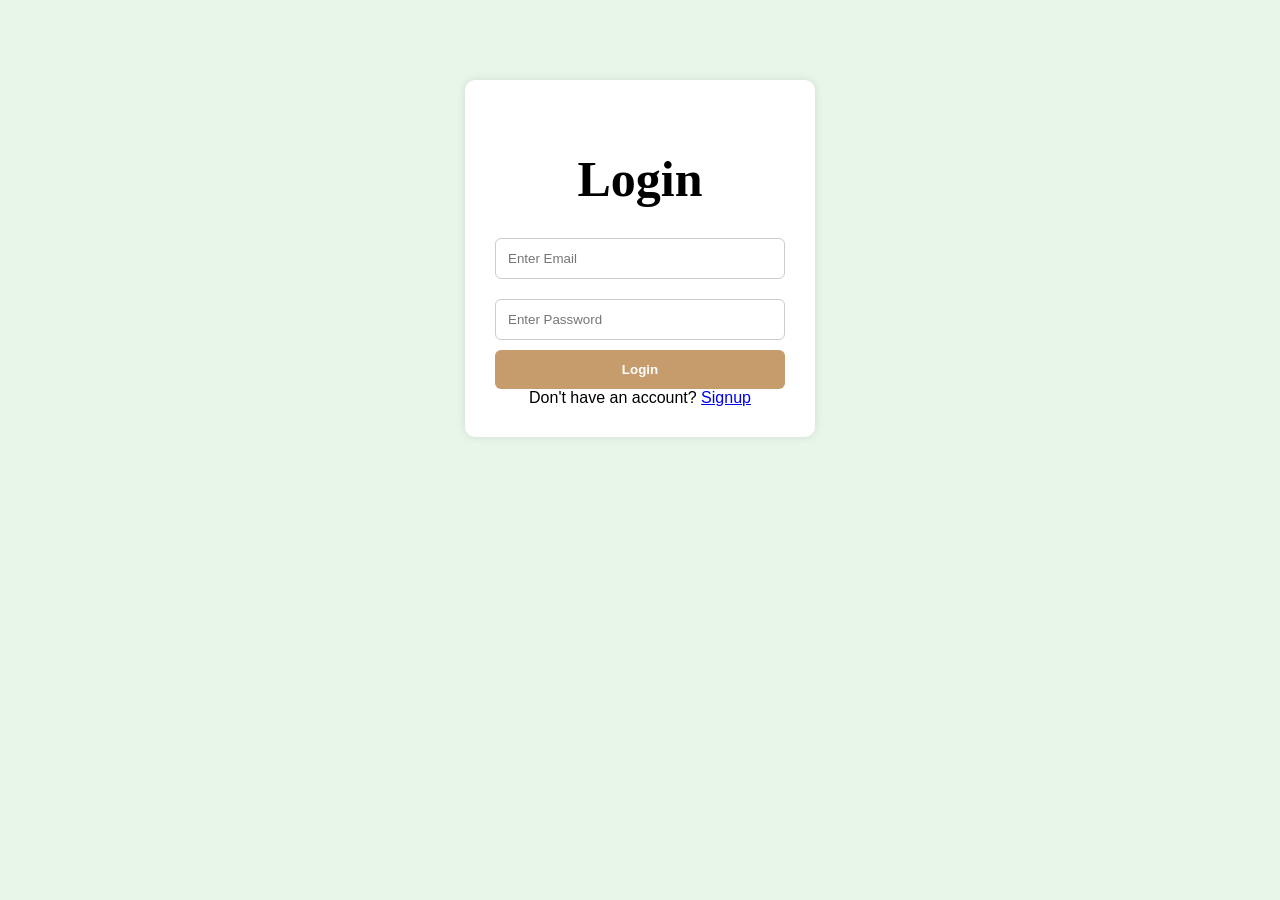
<file: index.html>
<!DOCTYPE html>
<html>

<head>

<title>Shopify Clone Store</title>

<meta charset="UTF-8">

<meta name="viewport" content="width=device-width, initial-scale=1.0">

<link rel="stylesheet" href="style.css">
<link href="https://fonts.googleapis.com/css2?family=Cinzel:wght@600&display=swap" rel="stylesheet">

</head>

<body>

<!-- Navbar -->

<div class="navbar">

<!-- <div class="logo">
Cartella
</div> -->
<div class="logo">

<a href="index.html">

<img src="ChatGPT Image Apr 18, 2026, 05_58_04 PM.png">
<div class="logo-text">
    CARTELAS
</div>
</a>

</div>

<div class="nav-links">

<a href="index.html">Home</a>

<a href="cart.html">
🛒 Cart (<span id="cart-count">0</span>)
</a>

<a href="login.html">Login</a>

<a href="#product-list">Featured Products</a>

<a href="#sales">Sales</a>

</div>

</div>

<!-- Hero Slider -->

<section class="hero">

<div class="hero-slider">

<div class="slide active"
style="background-image: url('https://images.unsplash.com/photo-1555529669-e69e7aa0ba9a');">
</div>

<!-- <div class="slide"
style="background-image: url('https://images.unsplash.com/photo-1523381294911-8d3cead13475');">
</div> -->

<!-- <div class="slide"
style="background-image: url('https://images.unsplash.com/photo-1490481651871-ab68de25d43d');">
</div> -->

<div class="slide"
style="background-image: url('https://i.pinimg.com/webp/1200x/08/08/e1/0808e1fb7ee460268f8e885c1af1fbba.webp');">
</div>
<div class="slide"
style="background-image: url('https://i.pinimg.com/1200x/ca/2f/48/ca2f48097be2db9df8c3341c83b44515.jpg');">
</div>


<div class="slide"
style="background-image: url('https://i.pinimg.com/736x/be/9f/9c/be9f9c139cc0d91e1cb3c1d1493eb3d5.jpg');">
</div>
<div class="slide"
style="background-image: url('https://i.pinimg.com/736x/8f/96/fd/8f96fd32c53b97c4d64edd22f6086d46.jpg');">
</div>
<div class="slide"
style="background-image: url('https://i.pinimg.com/webp/736x/9b/28/29/9b28296a013601a5c1c302b7d7cd2694.webp');">
</div>
<div class="slide"
style="background-image: url('https://i.pinimg.com/1200x/51/c0/97/51c0970709cf35d409e5c89a10a8ccd4.jpg');">
</div>

</div>

<div class="hero-content">

<h1>Welcome to  CartElas</h1>

<p>
Shop the best products at the best prices.
Quality products delivered to your door.
</p>

<a href="#product-list" class="shop-btn">
Shop Now
</a>

</div>

</section>
<!-- Categories -->

<section class="products">

<h1>Categories</h1>

<div class="product-grid">

<div class="product-card">

<img src="https://i.pinimg.com/1200x/43/c0/fb/43c0fb93eb1c81339c210e4e2424e954.jpg">

<h3>Modern Sofa</h3>

<p class="price">₹18,999</p>

<button class="add-btn">Add to Cart</button>

</div>

<div class="product-card">

<img src="https://images.unsplash.com/photo-1519710164239-da123dc03ef4">

<h3>Wooden Chair</h3>

<p class="price">₹3,499</p>

<button class="add-btn">Add to Cart</button>

</div>

<div class="product-card">

<img src="https://i.pinimg.com/736x/0d/4d/08/0d4d08435def2a2fb687d4961c626272.jpg">

<h3>DSLR Camera</h3>

<p class="price">₹42,999</p>

<button class="add-btn">Add to Cart</button>

</div>

<div class="product-card">

<img src="https://images.unsplash.com/photo-1523275335684-37898b6baf30">

<h3>Smart Watch</h3>

<p class="price">₹6,999</p>

<button class="add-btn">Add to Cart</button>

</div>

<div class="product-card">

<img src="https://i.pinimg.com/1200x/5f/d5/a5/5fd5a5da7bddd2e75e7fb6a48a14e2cb.jpg">

<h3>Casual T-Shirt</h3>

<p class="price">₹799</p>

<button class="add-btn">Add to Cart</button>

</div>

<div class="product-card">

<img src="https://i.pinimg.com/736x/ca/2f/48/ca2f48097be2db9df8c3341c83b44515.jpg">

<h3>Running Shoes</h3>

<p class="price">₹2,499</p>

<button class="add-btn">Add to Cart</button>

</div>

</div>

</section>

<!-- Special Sales -->

<!-- Featured Products -->

<section class="products">

<h2>Featured Products</h2>

<div class="product-grid" id="product-list">

</div>

</section>

<!-- Categories -->
<!-- 
<section class="products">

<h1>Categories</h1>

<div class="product-grid">

<div class="product-card">

<img src="https://i.pinimg.com/1200x/43/c0/fb/43c0fb93eb1c81339c210e4e2424e954.jpg">

<h3>Modern Sofa</h3>

<p class="price">₹18,999</p>

<button class="add-btn">Add to Cart</button>

</div>

<div class="product-card">

<img src="https://images.unsplash.com/photo-1519710164239-da123dc03ef4">

<h3>Wooden Chair</h3>

<p class="price">₹3,499</p>

<button class="add-btn">Add to Cart</button>

</div>

<div class="product-card">

<img src="https://i.pinimg.com/736x/0d/4d/08/0d4d08435def2a2fb687d4961c626272.jpg">

<h3>DSLR Camera</h3>

<p class="price">₹42,999</p>

<button class="add-btn">Add to Cart</button>

</div>

<div class="product-card">

<img src="https://images.unsplash.com/photo-1523275335684-37898b6baf30">

<h3>Smart Watch</h3>

<p class="price">₹6,999</p>

<button class="add-btn">Add to Cart</button>

</div>

<div class="product-card">

<img src="https://i.pinimg.com/1200x/5f/d5/a5/5fd5a5da7bddd2e75e7fb6a48a14e2cb.jpg">

<h3>Casual T-Shirt</h3>

<p class="price">₹799</p>

<button class="add-btn">Add to Cart</button>

</div>

<div class="product-card">

<img src="https://i.pinimg.com/736x/ca/2f/48/ca2f48097be2db9df8c3341c83b44515.jpg">

<h3>Running Shoes</h3>

<p class="price">₹2,499</p>

<button class="add-btn">Add to Cart</button>

</div>

</div>

</section> -->

<!-- Special Sales -->

<section class="products" id="sales">

<h2>🔥 Special Sales 🎁</h2>

<div class="sale-banner">

<!-- <img src="https://i.pinimg.com/736x/da/e5/d6/dae5d63c88efc781ddcfe8111ab99268.jpg"> -->
<img src="https://i.pinimg.com/1200x/8f/ce/3e/8fce3e6684d8251a23d2b0c1a055cd49.jpg">

<div class="sale-text">

</div>

</div>

</section>

<!-- Highest Selling -->

<section class="products">

<h2>💕 Highest Selling Products 🛒</h2>

<div class="top-banner">

<img src="https://i.pinimg.com/736x/16/2d/ce/162dcef27e055c61f05be8661c317808.jpg">

<div class="top-text">

<h3>Best Selling T-Shirts</h3>

<p>
Most popular product of this month is our stylish and comfortable T-shirt collection.👚
</p>

</div>

</div>

</section>

<script>

// Check login

let user = localStorage.getItem("loggedUser");

if(!user){

window.location.href = "login.html";

}

</script>

<script src="script.js"></script>

</body>

</html>
</file>
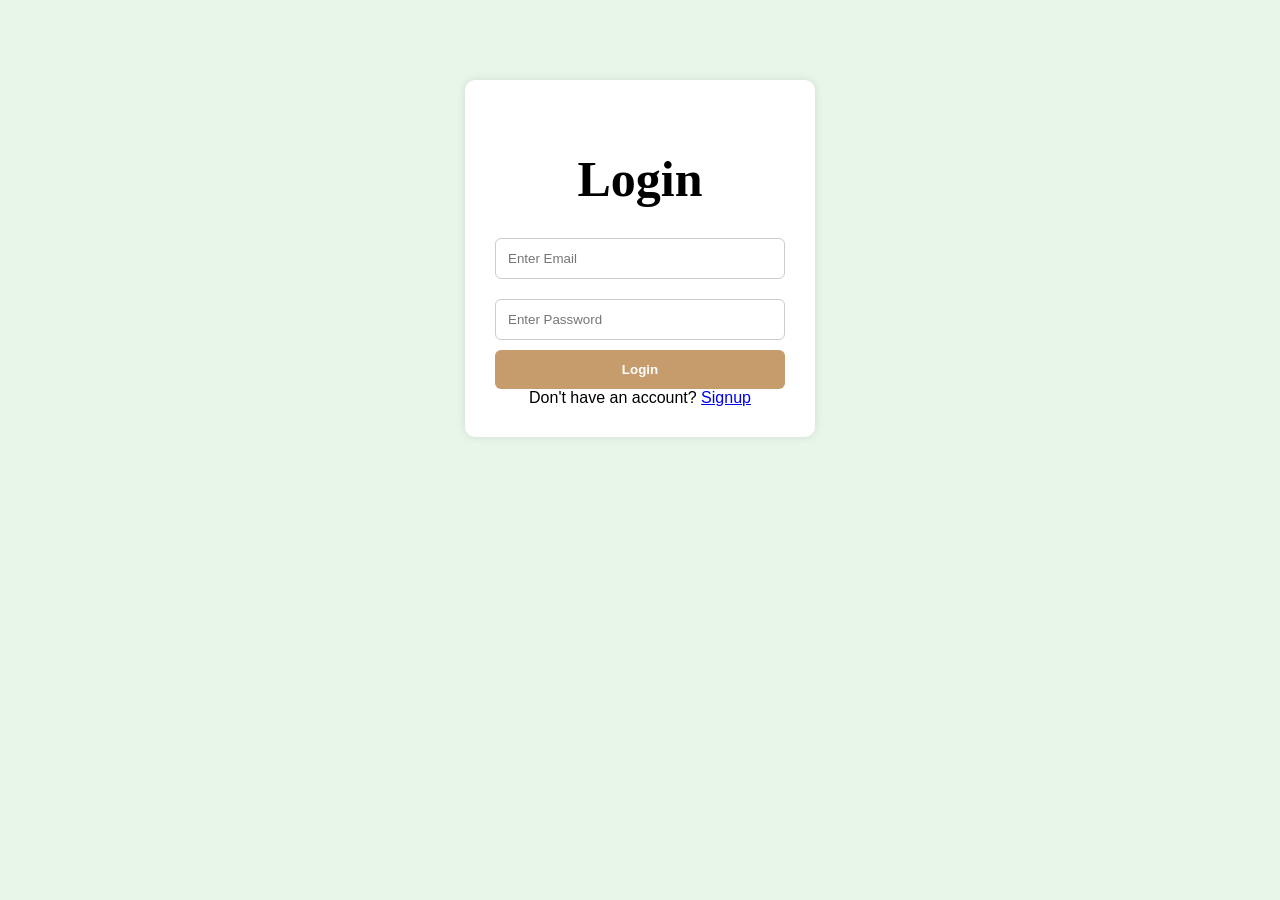
<file: admin-dashboard.html>
<!DOCTYPE html>
<html>

<head>

<title>Admin Dashboard</title>

<link rel="stylesheet" href="style.css">

</head>

<body>

<!-- Navbar -->

<div class="navbar">

<div class="logo">
Admin Dashboard
</div>

<div class="nav-links">

<a href="index.html">Home</a>

<a href="admin.html">Manage Products</a>

<a href="orders.html">View Orders</a>
<a href="about.html">About</a>

<a href="#" onclick="logout()">Logout</a>

</div>

</div>

<!-- Dashboard -->

<section class="dashboard">
    <!-- Recent Orders -->

<section class="recent-orders">

<h2>Recent Orders</h2>

<div id="recent-orders-list">

</div>

</section>

<h2>Store Overview</h2>

<div class="dashboard-cards">

<div class="dashboard-card">

<h3>Total Products</h3>

<p id="total-products">0</p>

</div>

<div class="dashboard-card">

<h3>Total Orders</h3>

<p id="total-orders">0</p>

</div>

<div class="dashboard-card">

<h3>Total Revenue</h3>

<p>₹ <span id="total-revenue">0</span></p>

</div>

</div>

<!-- Quick Actions -->

<div class="quick-actions">

<button onclick="goProducts()">

Manage Products

</button>

<button onclick="goOrders()">

View Orders

</button>

</div>

</section>

<script src="dashboard.js"></script>

</body>

</html>
</file>
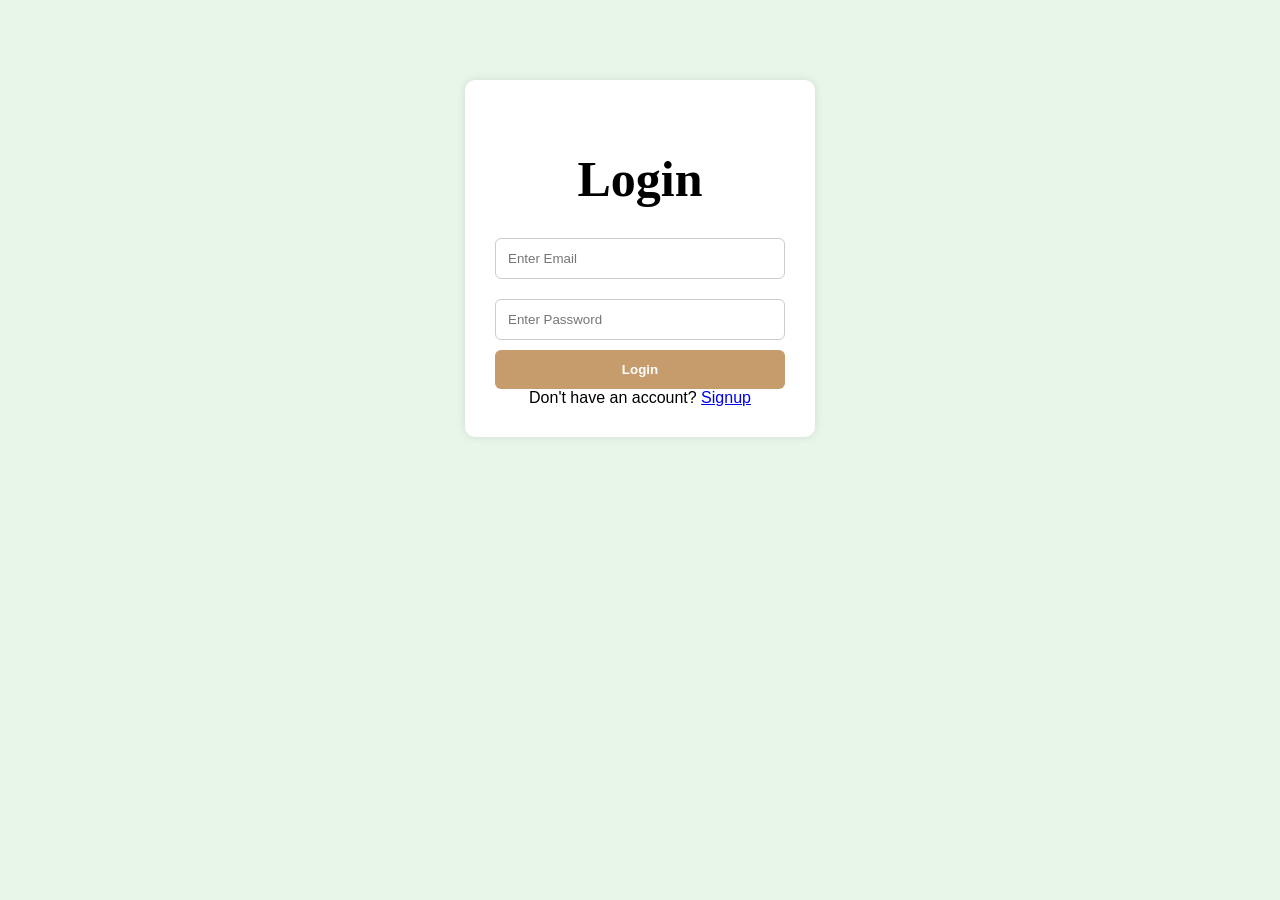
<file: admin.html>
<!DOCTYPE html>
<html>

<head>

<title>Admin Panel</title>

<link rel="stylesheet" href="style.css">

</head>

<body>

<!-- Navbar -->

<div class="navbar">

<div class="logo">
MyShop Admin
</div>

<div class="nav-links">

<a href="index.html">Home</a>

<a href="orders.html">Orders</a>

<a href="cart.html">
🛒 Cart (<span id="cart-count">0</span>)
</a>
<a href="about.html">About</a>

</div>

</div>

<!-- Admin Panel -->

<div class="admin-box">

<h2>Add Product</h2>

<input type="text" id="pname" placeholder="Product Name">

<input type="number" id="pprice" placeholder="Product Price">

<input type="text" id="pimage" placeholder="Product Image URL">

<button onclick="addProduct()">

Add Product

</button>

</div>

<!-- Product List -->

<section class="products">

<h2>All Products</h2>

<div id="admin-product-list" class="product-grid">

</div>

</section>

<script src="admin.js"></script>

</body>

</html>
</file>
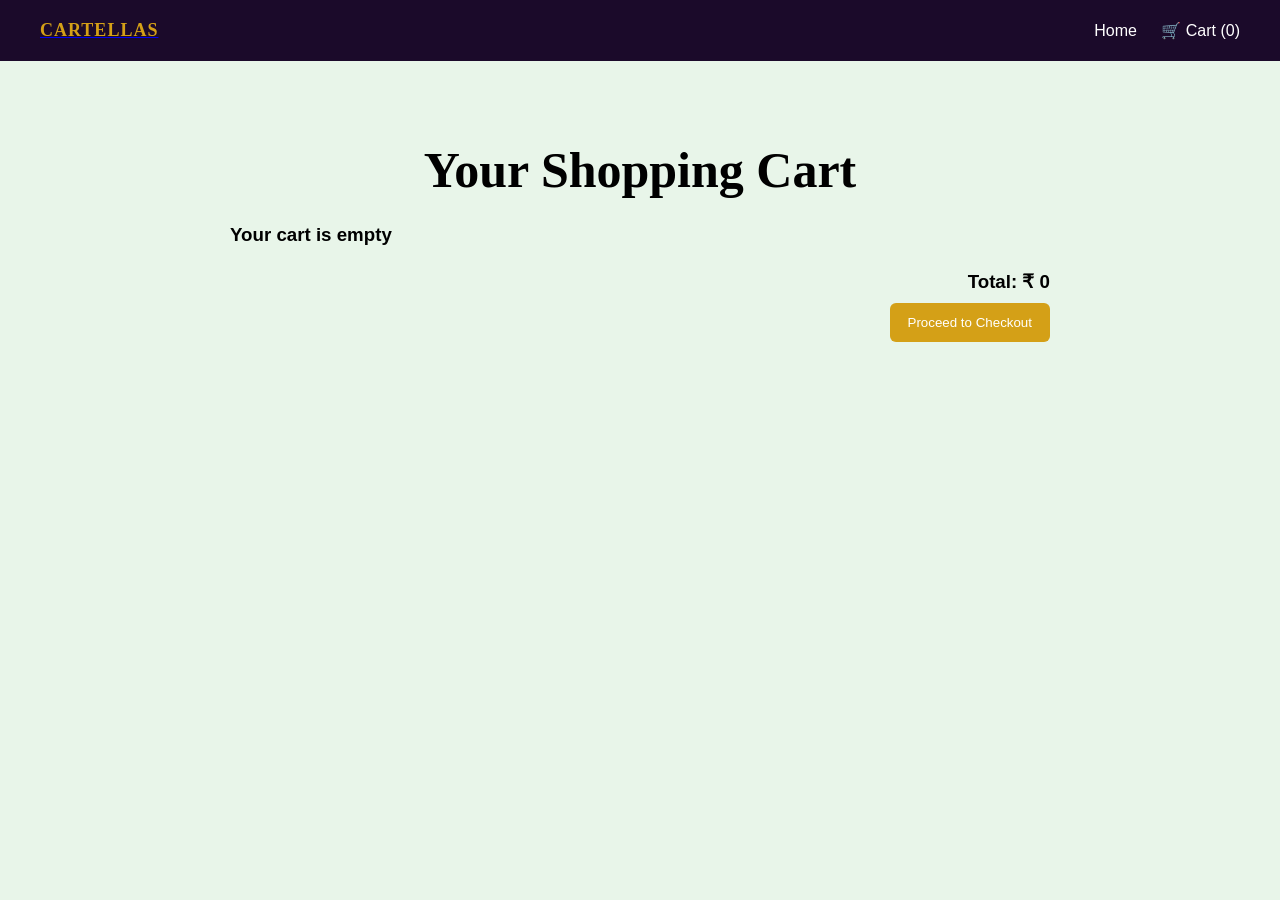
<file: cart.html>
<!DOCTYPE html>
<html>

<head>

<title>Your Cart - Cartellas</title>

<meta charset="UTF-8">

<meta name="viewport"
content="width=device-width, initial-scale=1.0">

<link rel="stylesheet" href="style.css">

</head>

<body>

<!-- Navbar -->

<div class="navbar">

<div class="logo">

<a href="index.html">

<h2>CARTELLAS</h2>

</a>

</div>

<div class="nav-links">

<a href="index.html">Home</a>

<a href="cart.html">
🛒 Cart (<span id="cart-count">0</span>)
</a>

</div>

</div>

<!-- Cart Section -->

<section class="cart-section">

<h2>Your Shopping Cart</h2>

<div id="cart-items"></div>

<div class="cart-summary">

<h3>
Total: ₹ <span id="cart-total">0</span>
</h3>

<button onclick="goToCheckout()">
Proceed to Checkout
</button>

</div>

</section>

<!-- Scripts -->

<script src="cart.js"></script>

</body>

</html>
</file>
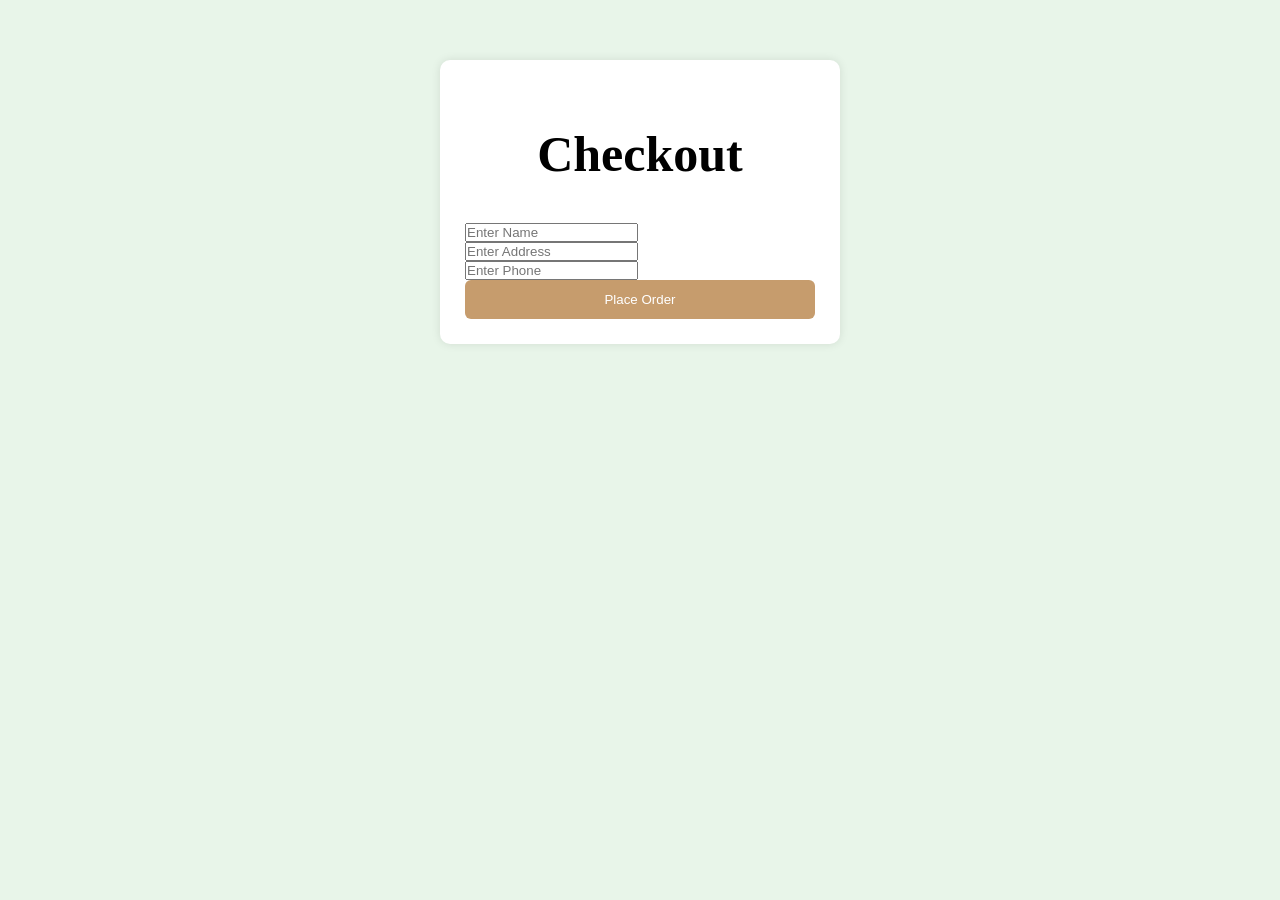
<file: checkout.html>
<!DOCTYPE html>
<html>

<head>

<title>Checkout</title>

<link rel="stylesheet" href="style.css">

</head>

<body>

<section class="checkout-box">

<h2>Checkout</h2>

<input
type="text"
id="name"
placeholder="Enter Name">

<input
type="text"
id="address"
placeholder="Enter Address">

<input
type="text"
id="phone"
placeholder="Enter Phone">

<button onclick="placeOrder()">
Place Order
</button>

</section>

<script src="checkout.js"></script>

</body>

</html>
</file>
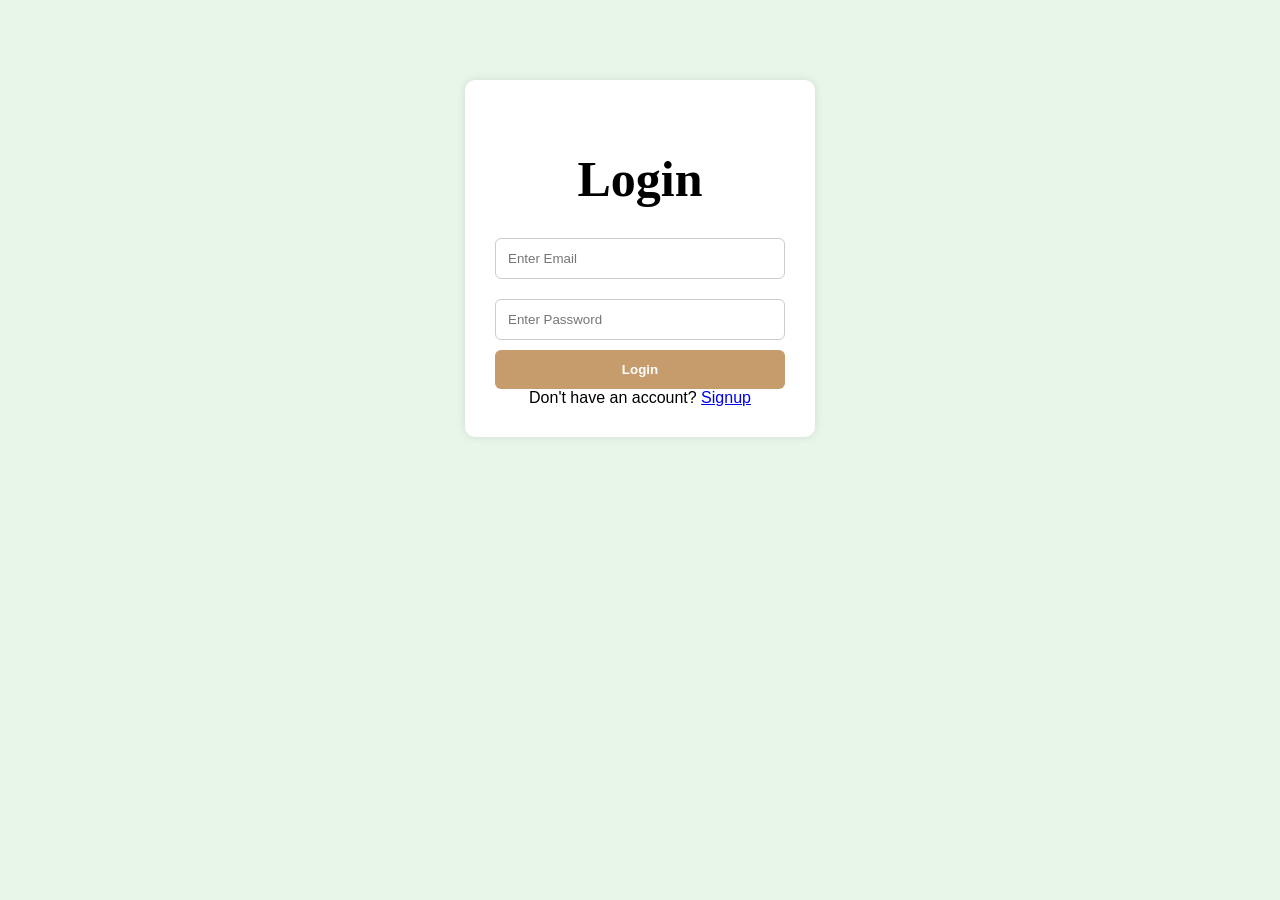
<file: login.html>
<!DOCTYPE html>
<html>

<head>

<title>Login - MyShop</title>

<link rel="stylesheet" href="style.css">

</head>

<body>

<div class="auth-box">

<h2>Login</h2>

<input type="email"
id="email"
placeholder="Enter Email">

<input type="password"
id="password"
placeholder="Enter Password">

<button onclick="login()">

Login

</button>

<p>
Don't have an account?
<a href="signup.html">
Signup
</a>
</p>

</div>

<script src="auth.js"></script>

</body>

</html>
</file>
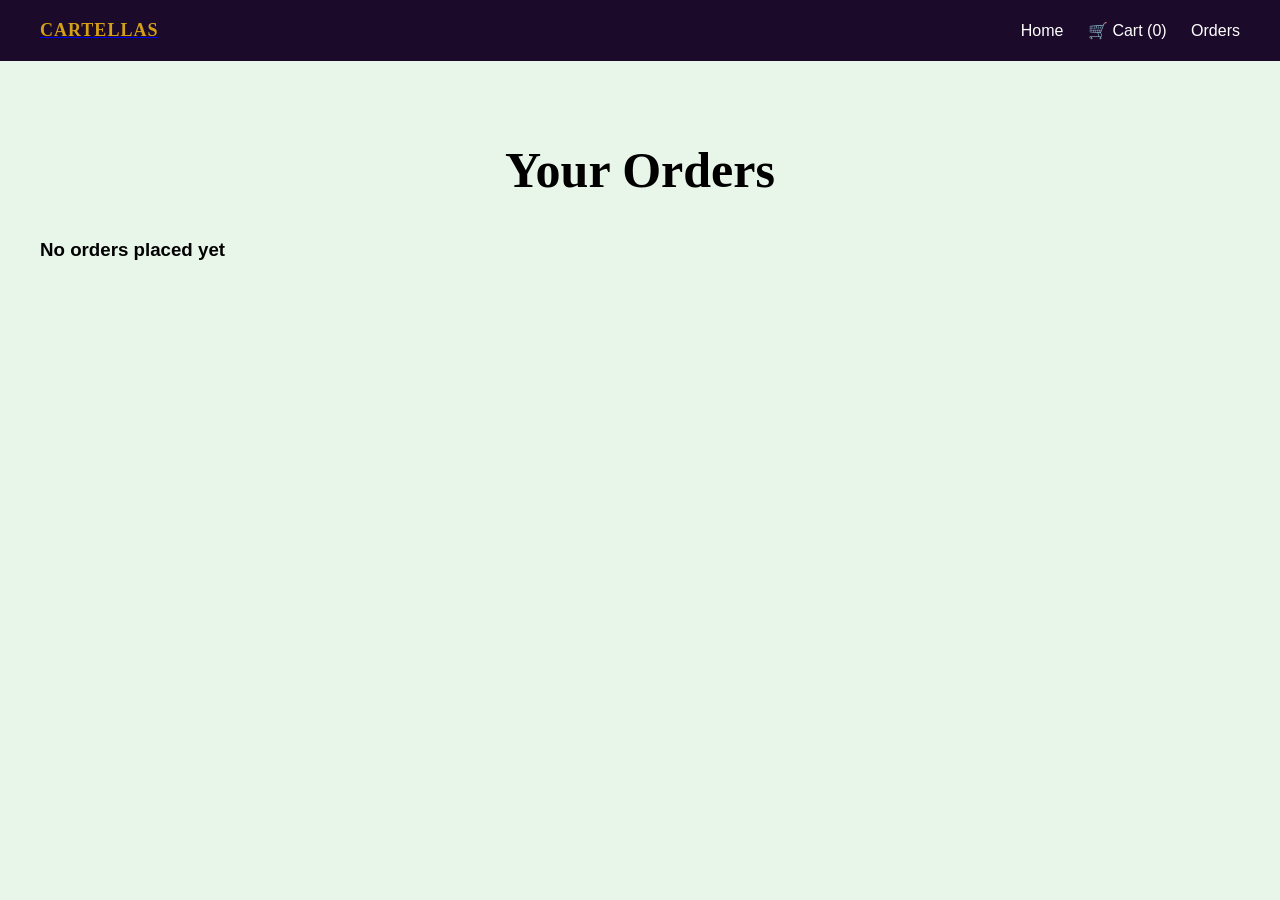
<file: orders.html>
<!-- <!DOCTYPE html>
<html>

<head>

<title>Orders</title>

<link rel="stylesheet" href="style.css">

</head>

<body>

<div class="navbar">

<div class="logo">
MyShop
</div>

<div class="nav-links">

<a href="index.html">Home</a>

<a href="cart.html">
🛒 Cart (<span id="cart-count">0</span>)
</a>



</div>

</div>

<section class="orders-box">

<h2>Your Orders</h2>

<div id="orders-list">

</div>

</section>

<script src="orders.js"></script>

</body>

</html> -->
<!DOCTYPE html>
<html>

<head>

<title>Your Orders - Cartellas</title>

<meta charset="UTF-8">

<meta name="viewport"
content="width=device-width, initial-scale=1.0">

<link rel="stylesheet" href="style.css">

</head>

<body>

<!-- Navbar -->

<div class="navbar">

<div class="logo">

<a href="index.html">

<h2>CARTELLAS</h2>

</a>

</div>

<div class="nav-links">

<a href="index.html">Home</a>

<a href="cart.html">
🛒 Cart (<span id="cart-count">0</span>)
</a>

<a href="orders.html">Orders</a>

</div>

</div>

<!-- Orders Section -->

<section class="orders-box">

<h2>Your Orders</h2>

<div id="orders-list">

</div>

</section>

<!-- Scripts -->

<script src="orders.js"></script>

</body>

</html>
</file>
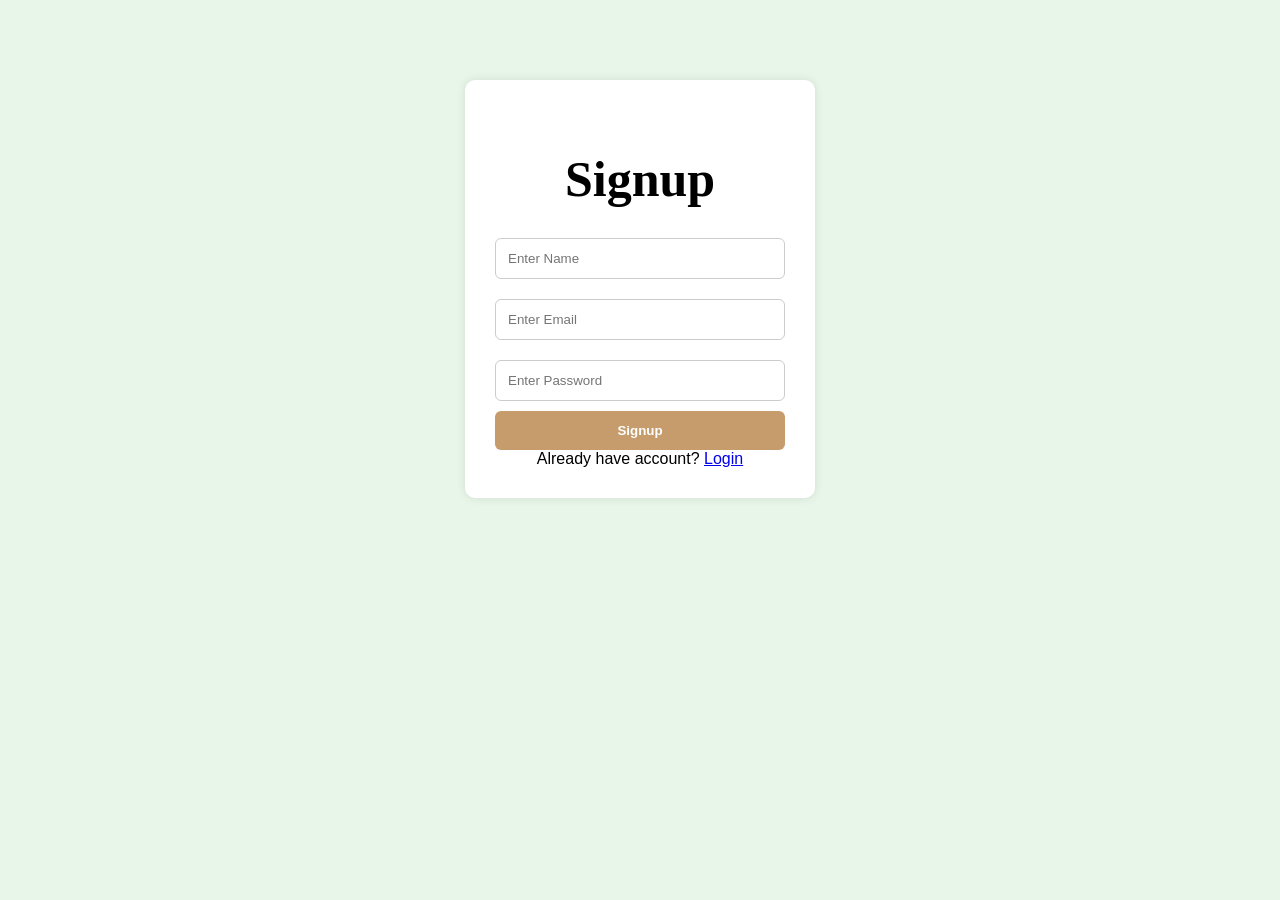
<file: signup.html>
<!DOCTYPE html>
<html>

<head>

<title>Signup - MyShop</title>

<link rel="stylesheet" href="style.css">

</head>

<body>

<div class="auth-box">

<h2>Signup</h2>

<input type="text"
id="name"
placeholder="Enter Name">

<input type="email"
id="email"
placeholder="Enter Email">

<input type="password"
id="password"
placeholder="Enter Password">

<button onclick="signup()">

Signup

</button>

<p>
Already have account?
<a href="login.html">
Login
</a>
</p>

</div>

<script src="auth.js"></script>

</body>

</html>
</file>
<file: style.css>
Reset

* {
margin: 0;
padding: 0;
box-sizing: border-box;
font-family: 'Poppins', sans-serif;
}

/* Body */

body {
background:#E8F5E9;
}

/* Navbar */

.navbar {
display: flex;
justify-content: space-between;
align-items: center;
padding: 15px 40px;
background: #1b0a2a;
color: white;
}

.logo {
font-size: 22px;
font-weight: bold;
}

.nav-links a {
color: white;
margin-left: 20px;
text-decoration: none;
font-weight: 500;
}

.nav-links a:hover {
text-decoration: underline;
}

/* Auth Box (Login / Signup) */

.auth-box {
width: 350px;
background: white;
padding: 30px;
margin: 80px auto;
border-radius: 10px;
box-shadow: 0 0 10px rgba(0,0,0,0.1);
text-align: center;
}

.auth-box h2 {
margin-bottom: 20px;
}

.auth-box input {
width: 100%;
padding: 12px;
margin: 10px 0;
border-radius: 6px;
border: 1px solid #ccc;
}

.auth-box button {
width: 100%;
padding: 12px;
background: #c69c6d;
color: white;
border: none;
border-radius: 6px;
cursor: pointer;
font-weight: bold;
}

.auth-box button:hover {
background: #D4A017;
}

/* Product Grid */

.products {
padding: 40px;
}

.product-grid {
display: grid;
grid-template-columns: repeat(auto-fit, minmax(220px, 1fr));
gap: 25px;
}

.product {
background:#efe4d2;
padding: 15px;
border-radius: 10px;
box-shadow: 0 0 10px rgba(0,0,0,0.08);
text-align: center;
}

.product img {
width: 100%;
height: 180px;
object-fit: cover;
border-radius: 8px;
}

.product h3 {
margin: 10px 0;
}

.price {
  /* background-color: #E63946; */
/* color: #E63946; */
font-weight: bold;
margin-bottom: 10px;
}

.product button {
background: #C69C6D;
color: white;
padding: 10px 15px;
border: none;
border-radius: 6px;
cursor: pointer;
}

.product button:hover {
background: #5C3A21;
}

/* Cart */

.cart-section {
padding: 40px;
}
/* .cart-details button{
background: #E63946;
} */

.cart-item {
background: white;
padding: 15px;
margin-bottom: 10px;
border-radius: 8px;
display: flex;
justify-content: space-between;
}

.total-box {
margin-top: 20px;
font-size: 20px;
font-weight: bold;
}

/* Checkout */

.checkout-box {
width: 400px;
background: white;
padding: 25px;
margin: 60px auto;
border-radius: 10px;
box-shadow: 0 0 10px rgba(0,0,0,0.1);
}

.checkout-box button {
width: 100%;
padding: 12px;
background: #C69C6D;
color: white;
border: none;
border-radius: 6px;
cursor: pointer;
}

/* Admin Panel */

.admin-box {
width: 400px;
background: #C69C6D;
padding: 25px;
margin: 60px auto;
border-radius: 10px;
box-shadow: 0 0 10px rgba(0,0,0,0.1);
}

.admin-box input {
width: 100%;
padding: 12px;
margin: 10px 0;
border-radius: 6px;
border: 1px solid #ccc;
}

.admin-box button {
width: 100%;
padding: 12px;
background: #C69C6D;
color: white;
border: none;
border-radius: 6px;
cursor: pointer;
}

/* Orders */

.orders-box {
padding: 40px;
}

.order-item {
background: white;
padding: 15px;
margin-bottom: 10px;
border-radius: 8px;
}
/* Cart Styling */

.cart-section {
padding: 40px;
max-width: 900px;
margin: auto;
}

.cart-section h2 {
margin-bottom: 25px;
text-align: center;
}

/* Cart Item */

.cart-item {
display: flex;
align-items: center;
background: white;
padding: 15px;
margin-bottom: 15px;
border-radius: 10px;
box-shadow: 0 0 10px rgba(0,0,0,0.08);
}

/* Product Image */

.cart-img {
width: 100px;
height: 100px;
object-fit: cover;
border-radius: 8px;
margin-right: 20px;
}

/* Details */

.cart-details {
flex: 1;
}

.cart-details h3 {
margin-bottom: 8px;
}

.cart-details p {
margin-bottom: 10px;
font-weight: bold;
color: #008060;
}

/* Remove Button */

.cart-details button {
background: #ff4d4d;
color: white;
border: none;
padding: 8px 12px;
border-radius: 6px;
cursor: pointer;
}

.cart-details button:hover {
background: #cc0000;
}

/* Summary */

.cart-summary {
margin-top: 25px;
text-align: right;
}

.cart-summary button {
background: #D4A017;
color: white;
padding: 12px 18px;
border: none;
border-radius: 6px;
cursor: pointer;
margin-top: 10px;
}

.cart-summary button:hover {
background: #00664d;
}
/* Product Detail Page */
.product {

background:#e6d7c0;
padding: 15px;
border-radius: 12px;
box-shadow: 0 4px 12px rgba(0,0,0,0.08);
text-align: center;

transition: 0.3s;

}

.product:hover {

transform: translateY(-8px);
box-shadow: 0 8px 20px rgba(0,0,0,0.15);

}

.product img {

width: 100%;
height: 180px;
object-fit: cover;
border-radius: 10px;

}

.product h3 {

margin: 10px 0;
font-size: 16px;

}

.product button {

background: #D4A017;
color: white;
padding: 8px 14px;
border: none;
border-radius: 6px;
cursor: pointer;

transition: 0.3s;

}

.product button:hover {

background:black;

}



.product-info button {

background: #008060;
color: white;
padding: 12px 20px;
border: none;
border-radius: 8px;
cursor: pointer;

}

.product-info button:hover {

background: #00664d;

} */
/* Dashboard */

.dashboard {

padding: 40px;
max-width: 1000px;
margin: auto;

}

.dashboard h2 {

text-align: center;
margin-bottom: 30px;

}

/* Cards */

.dashboard-cards {

display: grid;
grid-template-columns: repeat(auto-fit, minmax(220px, 1fr));
gap: 20px;
margin-bottom: 30px;

}

.dashboard-card {

background: white;
padding: 25px;
border-radius: 12px;
text-align: center;
box-shadow: 0 0 12px rgba(0,0,0,0.08);

}

.dashboard-card h3 {

margin-bottom: 10px;
color: #555;

}

.dashboard-card p {

font-size: 28px;
/* font-weight: bold; */
color: #008060;

}

/* Quick Buttons */

.quick-actions {

text-align: center;

}

.quick-actions button {

background: #008060;
color: white;
border: none;
padding: 12px 20px;
margin: 10px;
border-radius: 8px;
cursor: pointer;
font-size: 16px;

}

.quick-actions button:hover {

background: #00664d;

}
/* Recent Orders */

.recent-orders {

padding: 40px;
max-width: 1000px;
margin: auto;

}

.recent-orders h2 {

text-align: center;
margin-bottom: 25px;

}

/* Order Card */

.order-card {

display: flex;
align-items: center;
background: white;
padding: 15px;
margin-bottom: 15px;
border-radius: 12px;
box-shadow: 0 0 12px rgba(0,0,0,0.08);

}

/* Order Image */

.order-img {

width: 100px;
height: 100px;
object-fit: cover;
border-radius: 8px;
margin-right: 20px;

}

/* Order Details */

.order-details {

flex: 1;

}

.order-details h3 {

margin-bottom: 6px;

}

.order-details p {

margin-bottom: 4px;

}

.logo img {
  width: 50px;
  height: 50px;
  border-radius: 50%;
}
.logo {
  display: flex;
  flex-direction: row;   /* 👈 ye main fix hai */
  align-items: center;
  justify-content: center;
  text-align: center;
}
.logo h2 {
  margin-top: 5px;
  margin-bottom: 5px;
  font-size: 18px;
  color: #d4a017;
  letter-spacing: 1px;
}

.hero {

position: relative;

height: 70vh;

overflow: hidden;

display: flex;
align-items: center;
justify-content: center;

color: sandybrown;
text-align: center;

}

/* Slider */

.hero-slider {

position: absolute;

width: 100%;
height: 100%;

top: 0;
left: 0;

z-index: -1;

}

/* Slides */

.slide {

position: absolute;

width: 100%;
height: 100%;

background-size: cover;
background-position: center;

opacity: 0;

transition: opacity 1s ease-in-out;

}

/* Active Slide */

.slide.active {

opacity: 1;


}

/* Dark Overlay */

.hero::after {

content: "";

position: absolute;

width: 100%;
height: 100%;

background: rgba(0,0,0,0.5);

top: 0;
left: 0;

z-index: -1;

}

/* Text */

.hero-content {

position: relative;

z-index: 1;

}

.hero-content h1 {

font-size: 48px;
margin-bottom: 15px;

}

.hero-content p {

font-size: 18px;
margin-bottom: 20px;

}

.shop-btn {

background: burlywood;
color: white;
padding: 12px 25px;
border-radius: 8px;
text-decoration: none;
font-weight: bold;

}

.shop-btn:hover {

background: black;

}


/* Top Selling Badge */

.badge {

background: gold;
color: black;

padding: 4px 10px;
border-radius: 20px;

font-size: 12px;

display: inline-block;
margin-bottom: 10px;
box-shadow: 0 0 8px rgba(255,215,0,0.6);

}

/* Featured Products */

/* Sale Banner  */

.sale-banner {

display: block;
align-items: center;

/* background: linear-gradient(
135deg,
#ffecd2,
#fcb69f
); */

border-radius: 15px;

overflow: hidden;

box-shadow: 0 6px 18px rgba(0,0,0,0.15);

margin-top: 20px;

}

 /* Image */

.sale-banner img {
/* display: inline-block; */
width:100%; 
height:fit-content;

object-fit: cover; 
/* padding: 15px; */
/* transform:translateY(-8px); */
border-radius: 15px;
transition: transform 0.4s ease;
}
.sale-banner:hover img {

transform: scale(1.08);

}
/* Text */

/* .sale-text {

padding: 25px;

flex: 1;

}

.sale-text h3 {

font-size: 26px;
margin-bottom: 10px;

}

.sale-text p {

font-size: 16px;
margin-bottom: 15px;

} */

/* Button */

.sale-text button {

background: #008060;

color: white;

padding: 10px 18px;

border: none;

border-radius: 8px;

cursor: pointer;

}

.sale-text button:hover {

background: #00664d;

}

/* Top Banner */

.top-banner {


position: relative;

overflow: hidden;
border-radius: 15px;
}
.top-banner::after {

content: "";

position: absolute;

width: 100%;
height: 100%;

background: rgba(0,0,0,0.3);

top: 0;
left: 0;

}

.top-banner img {

width: 100%;
height:500px;

object-fit: cover;
transition: transform 0.4s ease;
}

.top-banner:hover img {

transform: scale(1.08);

}

.top-text {

/* padding: 25px;

flex: 1; */
position: absolute;

bottom: 20px;

left: 20px;

color: white;

background: rgba(0,0,0,0.5);

padding: 15px;

border-radius: 10px;
transition: 0.3s;

}

.top-banner:hover .top-text {

background: rgba(0,0,0,0.8);

transform: translateY(-5px);

}

.top-text h3 {

font-size: 26px;
margin-bottom: 10px;

}

.top-text p {

font-size: 16px;
margin-bottom: 15px;

}
/* Reset */

* {
margin:0;
padding:0;
box-sizing:border-box;
font-family:'Poppins', sans-serif;
}
h1{
text-align:center;
margin:40px 0;
font-size: 50px ;
font-family:regius;
}
h2{
text-align:center;
margin:40px 0;
font-size: 50px ;
font-family: great vibes;
}
/* Body */

/* body {
background:#f5f5f5;
} */


/* ===================== */
/* Category Banner */
/* ===================== */


.product-h1{
text-align:center;
margin:40px 0;
}
/* ===================== */
/* Category Buttons */
/* ===================== */

.category-buttons {

display:flex;
justify-content:center;
flex-wrap:wrap;

gap:15px;

padding:30px;

background:white;

}

.category-buttons button {

padding:10px 22px;

border:none;

background:#333;
color:white;

border-radius:25px;

cursor:pointer;

transition:0.3s;

}

.category-buttons button:hover {

background:#ff6b6b;

}


/* ===================== */
/* Products Section */
/* ===================== */

.products {

padding:40px;

}


/* Grid */

.product-grid {

display:grid;

grid-template-columns:repeat(auto-fit,minmax(250px,1fr));

gap:30px;

}


/* Product Card */

.product-card {

background:#e6d7c0;

border-radius:15px;

padding:15px;

text-align:center;

box-shadow:0 5px 15px rgba(0,0,0,0.1);

transition:0.3s;

}


/* Hover */

.product-card:hover {

transform:translateY(-8px);

box-shadow:0 10px 25px rgba(0,0,0,0.2);

}


/* Image */

.product-card img {

width:100%;

height:200px;

object-fit:cover;

border-radius:10px;

}


/* Title */

.product-card h3 {

margin:12px 0;

font-size:20px;

}


/* Price */

.price {

color:black;

font-weight:600;

margin-bottom:10px;

}


/* Button */

.add-btn {

padding:10px 20px;

border:none;

background:#D4A017;

color:white;

border-radius:25px;

cursor:pointer;

transition:0.3s;

}

.add-btn:hover {

background:#333;

}

.order-item{

background: white;
padding: 20px;
margin: 20px;
border-radius: 10px;

}

.order-list{

list-style: none;
padding: 0;

}

.order-product{

display: flex;
align-items: center;
gap: 15px;
margin: 10px 0;

}

.order-img{

width: 70px;
height: 70px;
object-fit: cover;
border-radius: 8px;

}
/* Logo container (logo + text side by side) */

.logo-container {

display: flex;

align-items: center;

gap: 12px;   /* logo aur text ke beech space */

}

/* Logo image */

.logo-img {

width: 50px;

height: 50px;

border-radius: 50%;

}

/* CARTELAS text */

.logo-text {

font-family: 'Cinzel', serif;

font-size: 32px;

letter-spacing: 6px;

color: #D4AF37;   /* Gold */

margin: 0;

}
</file>
